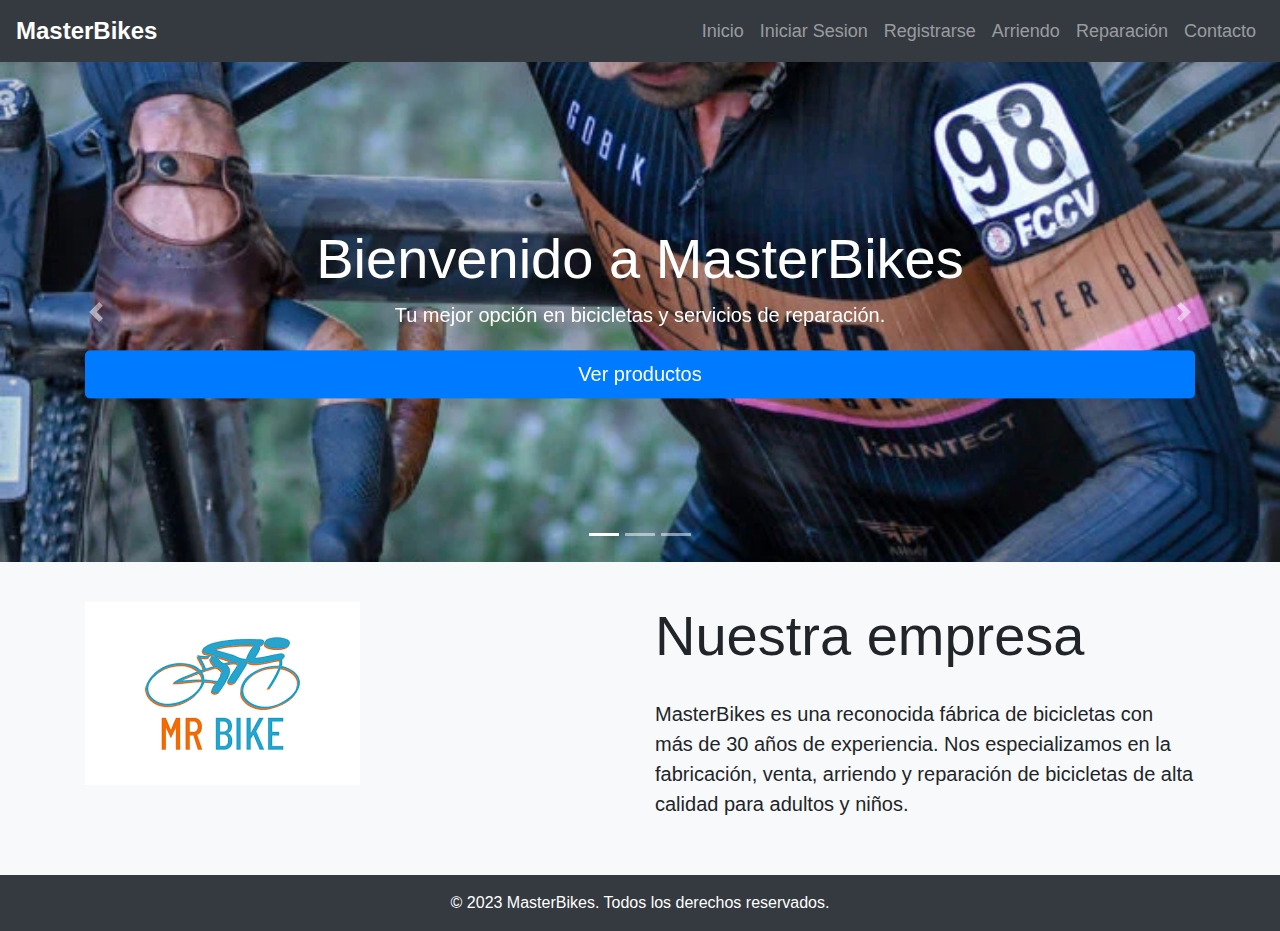
<file: index.html>
<!DOCTYPE html>
<html lang="es">
<head>
  <meta charset="UTF-8">
  <meta name="viewport" content="width=device-width, initial-scale=1.0">
  <title>MasterBikes - Inicio</title>
  <link rel="stylesheet" href="https://stackpath.bootstrapcdn.com/bootstrap/4.5.2/css/bootstrap.min.css">
  <link rel="stylesheet" href="styles.css">
</head>
<body>
  <header>
    <nav class="navbar navbar-expand-lg navbar-dark bg-dark">

        <a class="navbar-brand" href="index.html">MasterBikes</a>
        <button class="navbar-toggler" type="button" data-toggle="collapse" data-target="#navbarNav" aria-controls="navbarNav" aria-expanded="false" aria-label="Toggle navigation">
          <span class="navbar-toggler-icon"></span>
        </button>
        <div class="collapse navbar-collapse" id="navbarNav">
          <ul class="navbar-nav ml-auto">
            <li class="nav-item">
              <a class="nav-link" href="index.html">Inicio</a>
            </li>
            <li>
                <a class="nav-link" href="login.html">Iniciar Sesion</a>
            </li>
            <li>
                <a class="nav-link" href="create.html">Registrarse</a>
            </li>
            <li class="nav-item">
              <a class="nav-link" href="arriendo.html">Arriendo</a>
            </li>
            <li class="nav-item">
              <a class="nav-link" href="reparacion.html">Reparación</a>
            </li>
            <li class="nav-item">
              <a class="nav-link" href="contacto.html">Contacto</a>
            </li>
          </ul>
        </div>

    </nav>
  </header>

  <section id="banner">
    <div id="carouselExampleIndicators" class="carousel slide" data-ride="carousel">
      <ol class="carousel-indicators">
        <li data-target="#carouselExampleIndicators" data-slide-to="0" class="active"></li>
        <li data-target="#carouselExampleIndicators" data-slide-to="1"></li>
        <li data-target="#carouselExampleIndicators" data-slide-to="2"></li>
      </ol>
      <div class="carousel-inner">
        <div class="carousel-item active">
          <img src="foto-bici-barro-vertical-700x470_600x600@2x.webp" class="d-block w-100" alt="Banner 1">
        </div>
        <div class="carousel-item">
          <img src="JMA4688-700x470_480x480@2x.webp" class="d-block w-100" alt="Banner 2">
        </div>
        <div class="carousel-item">
          <img src="16583778_1120618198067218_5555675561860268032_n.jpg" class="d-block w-100" alt="Banner 3">
        </div>
      </div>
      <a class="carousel-control-prev" href="#carouselExampleIndicators" role="button" data-slide="prev">
        <span class="carousel-control-prev-icon" aria-hidden="true"></span>
        <span class="sr-only">Anterior</span>
      </a>
      <a class="carousel-control-next" href="#carouselExampleIndicators" role="button" data-slide="next">
        <span class="carousel-control-next-icon" aria-hidden="true"></span>
        <span class="sr-only">Siguiente</span>
      </a>
    </div>
    <div class="container">
      <h1 class="display-4 text-center">Bienvenido a MasterBikes</h1>
      <p class="lead text-center">Tu mejor opción en bicicletas y servicios de reparación.</p>
      <a href="producto.html" class="btn btn-primary btn-lg d-block mx-auto">Ver productos</a>
    </div>
  </section>

  <section id="about" class="bg-light">
    <div class="container">
      <div class="row">
        <div class="col-lg-6">
          <img src="images.png" class="img-fluid" alt="Nuestra empresa">
        </div>
        <div class="col-lg-6">
          <h2 class="display-4">Nuestra empresa</h2>
          <p class="lead">MasterBikes es una reconocida fábrica de bicicletas con más de 30 años de experiencia. Nos especializamos en la fabricación, venta, arriendo y reparación de bicicletas de alta calidad para adultos y niños.</p>
        </div>
      </div>
    </div>
  </section>

  <footer class="bg-dark text-white text-center py-3">
    <p class="mb-0">&copy; 2023 MasterBikes. Todos los derechos reservados.</p>
  </footer>

  <script src="https://code.jquery.com/jquery-3.5.1.slim.min.js"></script>
  <script src="https://stackpath.bootstrapcdn.com/bootstrap/4.5.2/js/bootstrap.bundle.min.js"></script>
</body>
</html>
</file>
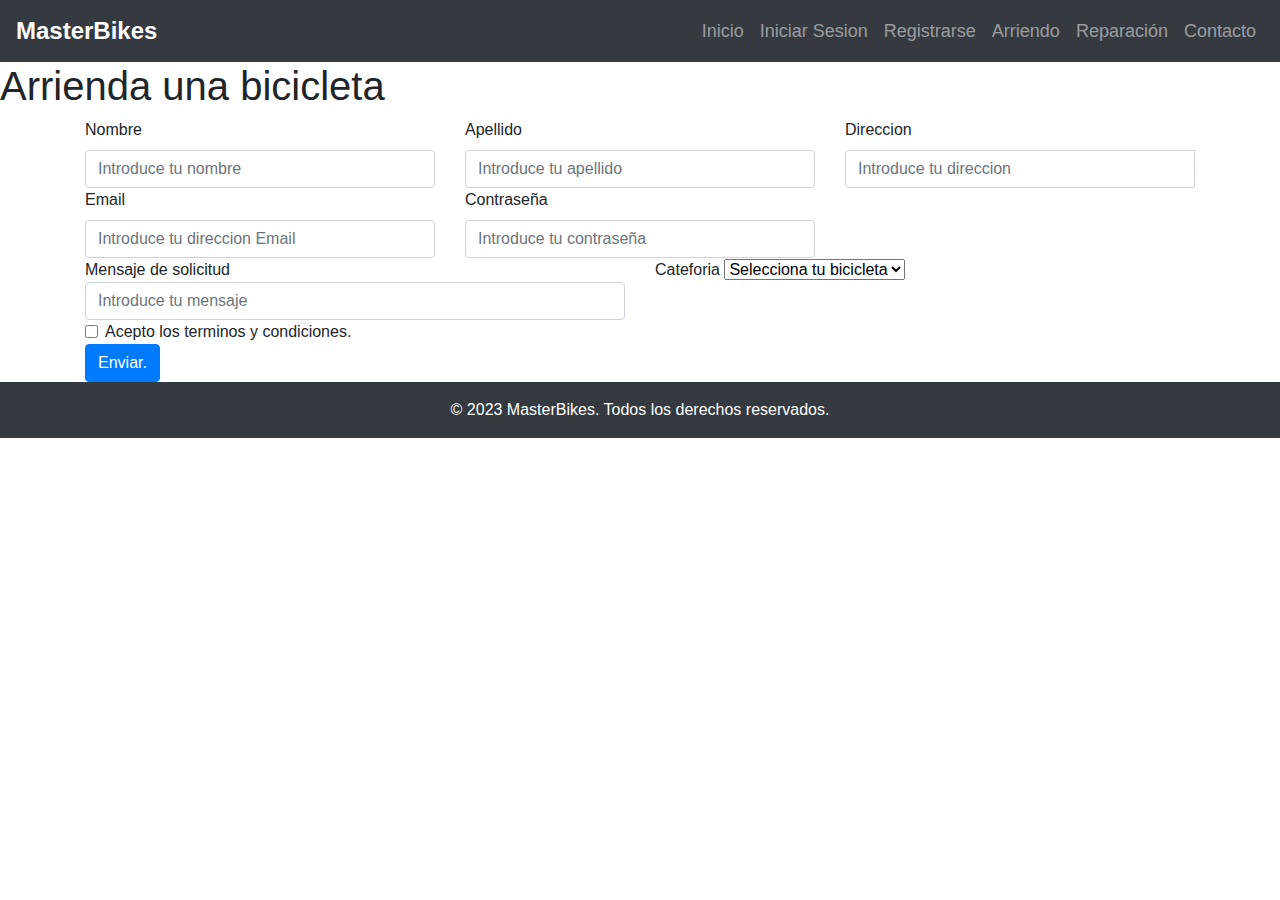
<file: arriendo.html>
<!DOCTYPE html>
<html lang="es">
<head>
  <meta charset="UTF-8">
  <meta name="viewport" content="width=device-width, initial-scale=1.0">
  <title>MasterBikes - Inicio</title>
  <link rel="stylesheet" href="https://stackpath.bootstrapcdn.com/bootstrap/4.5.2/css/bootstrap.min.css">
  <link rel="stylesheet" href="styles.css">
</head>
<body>
  <header>
    <nav class="navbar navbar-expand-lg navbar-dark bg-dark">

        <a class="navbar-brand" href="index.html">MasterBikes</a>
        <button class="navbar-toggler" type="button" data-toggle="collapse" data-target="#navbarNav" aria-controls="navbarNav" aria-expanded="false" aria-label="Toggle navigation">
          <span class="navbar-toggler-icon"></span>
        </button>
        <div class="collapse navbar-collapse" id="navbarNav">
          <ul class="navbar-nav ml-auto">
            <li class="nav-item">
              <a class="nav-link" href="index.html">Inicio</a>
            </li>
            <li>
                <a class="nav-link" href="login.html">Iniciar Sesion</a>
            </li>
            <li>
                <a class="nav-link" href="create.html">Registrarse</a>
            </li>
            <li class="nav-item">
              <a class="nav-link" href="arriendo.html">Arriendo</a>
            </li>
            <li class="nav-item">
              <a class="nav-link" href="reparacion.html">Reparación</a>
            </li>
            <li class="nav-item">
              <a class="nav-link" href="contacto.html">Contacto</a>
            </li>
          </ul>
        </div>

    </nav>
  </header>


<h1>Arrienda una bicicleta</h1>

<div class="container">
<form class="row g-3 needs-validation" novalidate>

    <div class="col-md-4">
      <label for="validationCustom01" class="form-label">Nombre</label>
      <input type="text" class="form-control" id="validationCustom01" placeholder="Introduce tu nombre" required>
      <div class="valid-feedback">
        Se ve bien!
      </div>
    </div>
    <div class="col-md-4">
      <label for="validationCustom02" class="form-label">Apellido</label>
      <input type="text" class="form-control" id="validationCustom02" placeholder="Introduce tu apellido" required>
      <div class="valid-feedback">
        Se ve bien!
      </div>
    </div>
    <div class="col-md-4">
      <label for="validationCustomUsername" class="form-label">Direccion</label>
      <div class="input-group has-validation">
        <input type="text" class="form-control" id="validationCustomUsername" aria-describedby="inputGroupPrepend" placeholder="Introduce tu direccion" required>
        <div class="invalid-feedback">
          Direccion invalida
        </div>
      </div>
    </div>

    <div class="col-md-4">
        <label for="validationCustom01" class="form-label">Email</label>
        <input type="email" class="form-control" id="validationCustom01" placeholder="Introduce tu direccion Email" required>
        <div class="valid-feedback">
          Introduce un Email.
        </div>
      </div>

      <div class="col-md-4">
        <label for="validationCustom01" class="form-label">Contraseña</label>
        <input type="password" class="form-control" id="validationCustom01" placeholder="Introduce tu contraseña" required>
        <div class="valid-feedback">
          Se ve bien!
        </div>
      </div>

    <div class="col-md-6">
      <text for="validationCustom03" class="form-label">Mensaje de solicitud</text>
      <input type="text" class="form-control" id="validationCustom03" placeholder="Introduce tu mensaje" required>
      <div class="invalid-feedback">
        introduce tu mensaje
      </div>
    </div>
    <div class="col-md-3">
      <label for="validationCustom04" class="form-label">Cateforia</label>
      <select class="form-select" id="validationCustom04" required>
        <option selected disabled value="">Selecciona tu bicicleta</option>
        <option>Bicicleta de niños</option>
        <option>Bicicleta de paseo</option>
        <option>Bicicleta de montaña</option>

      </select>
      <div class="invalid-feedback">
        Selecciona una bicicleta
      </div>
    </div>
   
    <div class="col-12">
      <div class="form-check">
        <input class="form-check-input" type="checkbox" value="" id="invalidCheck" required>
        <label class="form-check-label" for="invalidCheck">
          Acepto los terminos y condiciones.
        </label>
        <div class="invalid-feedback">
          Debes aceptar los terminos antes de enviar.
        </div>
      </div>
    </div>
    <div class="col-12">
      <button class="btn btn-primary" type="submit">Enviar.</button>
    </div>
  </form>
</div>

<footer class="bg-dark text-white text-center py-3">
  <p class="mb-0">&copy; 2023 MasterBikes. Todos los derechos reservados.</p>
</footer>

<script src="https://code.jquery.com/jquery-3.5.1.slim.min.js"></script>
<script src="https://stackpath.bootstrapcdn.com/bootstrap/4.5.2/js/bootstrap.bundle.min.js"></script>
</body>
</html>
</file>
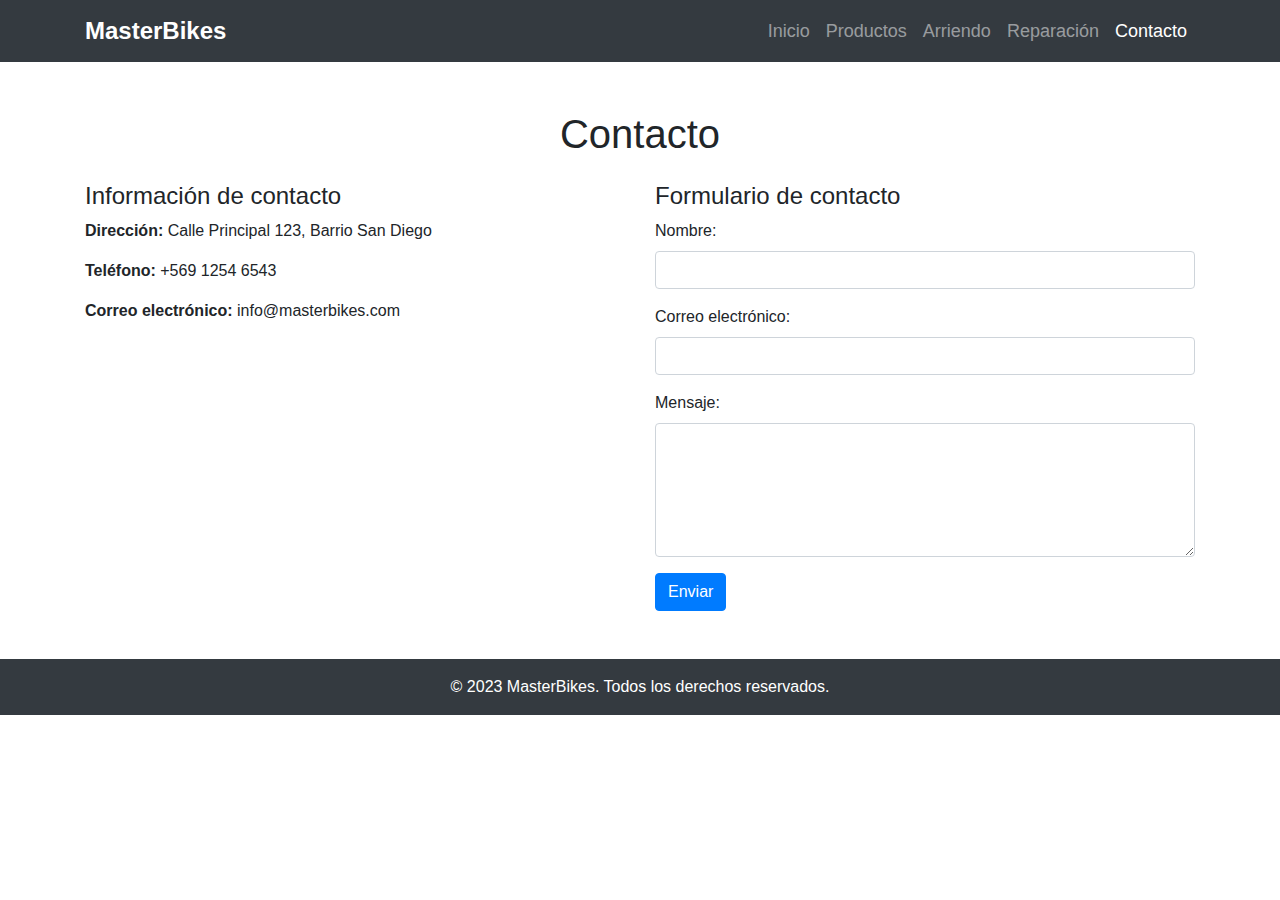
<file: contacto.html>
<!DOCTYPE html>
<html lang="es">
<head>
  <meta charset="UTF-8">
  <meta name="viewport" content="width=device-width, initial-scale=1.0">
  <title>MasterBikes - Contacto</title>
  <link rel="stylesheet" href="https://stackpath.bootstrapcdn.com/bootstrap/4.5.2/css/bootstrap.min.css">
  <link rel="stylesheet" href="styles.css">
</head>
<body>
  <header>
    <nav class="navbar navbar-expand-lg navbar-dark bg-dark">
      <div class="container">
        <a class="navbar-brand" href="index.html">MasterBikes</a>
        <button class="navbar-toggler" type="button" data-toggle="collapse" data-target="#navbarNav" aria-controls="navbarNav" aria-expanded="false" aria-label="Toggle navigation">
          <span class="navbar-toggler-icon"></span>
        </button>
        <div class="collapse navbar-collapse" id="navbarNav">
          <ul class="navbar-nav ml-auto">
            <li class="nav-item">
              <a class="nav-link" href="index.html">Inicio</a>
            </li>
            <li class="nav-item">
              <a class="nav-link" href="productos.html">Productos</a>
            </li>
            <li class="nav-item">
              <a class="nav-link" href="arriendo.html">Arriendo</a>
            </li>
            <li class="nav-item">
              <a class="nav-link" href="reparacion.html">Reparación</a>
            </li>
            <li class="nav-item active">
              <a class="nav-link" href="contacto.html">Contacto</a>
            </li>
          </ul>
        </div>
      </div>
    </nav>
  </header>

  <section id="contacto" class="py-5">
    <div class="container">
      <h1 class="text-center mb-4">Contacto</h1>
      <div class="row">
        <div class="col-md-6">
          <h4>Información de contacto</h4>
          <p><strong>Dirección:</strong> Calle Principal 123, Barrio San Diego</p>
          <p><strong>Teléfono:</strong> +569 1254 6543</p>
          <p><strong>Correo electrónico:</strong> info@masterbikes.com</p>
        </div>
        <div class="col-md-6">
          <h4>Formulario de contacto</h4>
          <form action="" method="POST">
            <div class="form-group">
              <label for="nombre">Nombre:</label>
              <input type="text" class="form-control" id="nombre" name="nombre" required>
            </div>
            <div class="form-group">
              <label for="email">Correo electrónico:</label>
              <input type="email" class="form-control" id="email" name="email" required>
            </div>
            <div class="form-group">
              <label for="mensaje">Mensaje:</label>
              <textarea class="form-control" id="mensaje" name="mensaje" rows="5" required></textarea>
            </div>
            <button type="submit" class="btn btn-primary">Enviar</button>
          </form>
        </div>
      </div>
    </div>
  </section>

  <footer class="bg-dark text-white text-center py-3">
    <p class="mb-0">&copy; 2023 MasterBikes. Todos los derechos reservados.</p>
  </footer>

  <script src="https://code.jquery.com/jquery-3.5.1.slim.min.js"></script>
  <script src="https://stackpath.bootstrapcdn.com/bootstrap/4.5.2/js/bootstrap.bundle.min.js"></script>
</body>
</html>
</file>
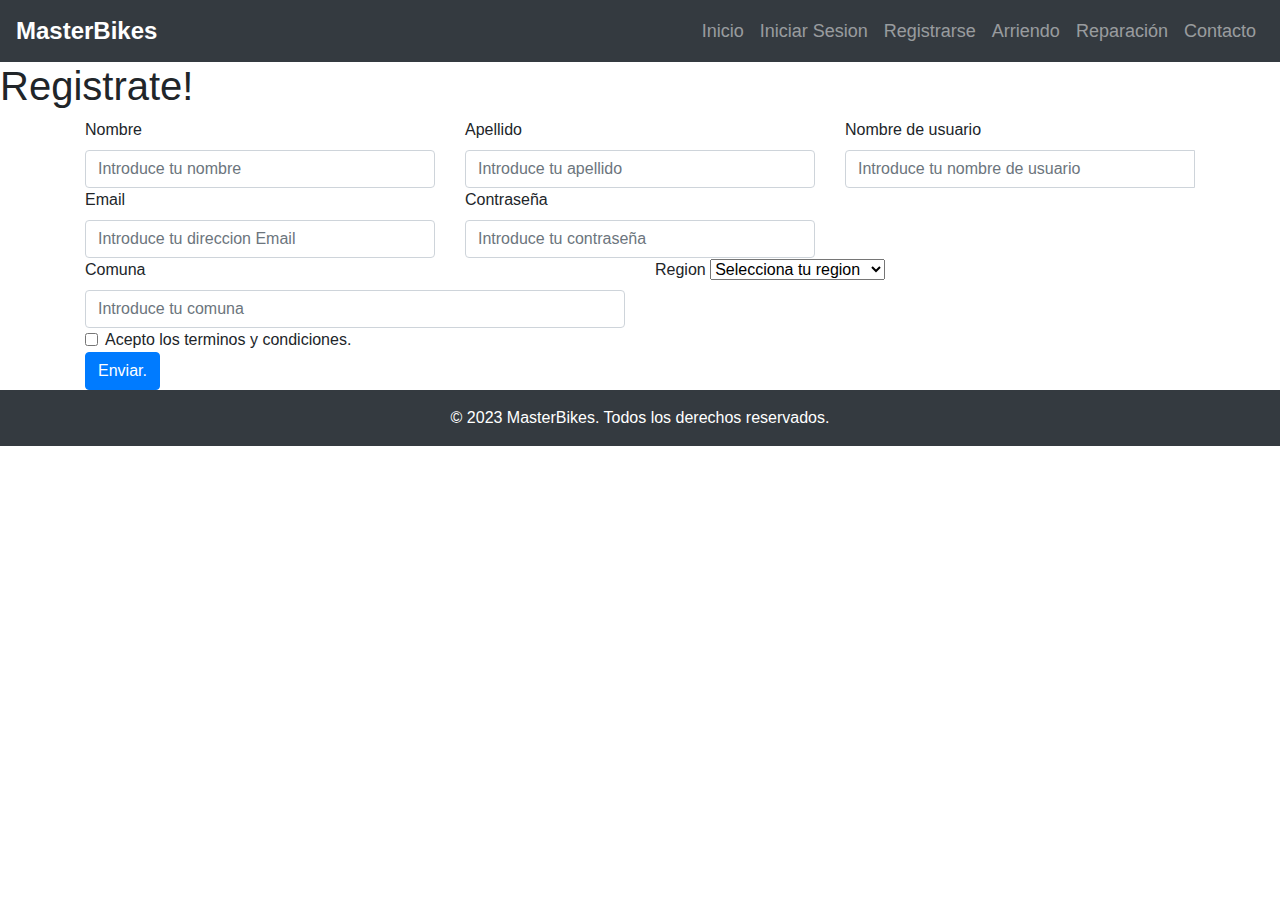
<file: create.html>
<!DOCTYPE html>
<html lang="es">
<head>
  <meta charset="UTF-8">
  <meta name="viewport" content="width=device-width, initial-scale=1.0">
  <title>MasterBikes - Inicio</title>
  <link rel="stylesheet" href="https://stackpath.bootstrapcdn.com/bootstrap/4.5.2/css/bootstrap.min.css">
  <link rel="stylesheet" href="styles.css">
</head>
<body>
  <header>
    <nav class="navbar navbar-expand-lg navbar-dark bg-dark">

        <a class="navbar-brand" href="index.html">MasterBikes</a>
        <button class="navbar-toggler" type="button" data-toggle="collapse" data-target="#navbarNav" aria-controls="navbarNav" aria-expanded="false" aria-label="Toggle navigation">
          <span class="navbar-toggler-icon"></span>
        </button>
        <div class="collapse navbar-collapse" id="navbarNav">
          <ul class="navbar-nav ml-auto">
            <li class="nav-item">
              <a class="nav-link" href="index.html">Inicio</a>
            </li>
            <li>
                <a class="nav-link" href="login.html">Iniciar Sesion</a>
            </li>
            <li>
                <a class="nav-link" href="create.html">Registrarse</a>
            </li>
            <li class="nav-item">
              <a class="nav-link" href="arriendo.html">Arriendo</a>
            </li>
            <li class="nav-item">
              <a class="nav-link" href="reparacion.html">Reparación</a>
            </li>
            <li class="nav-item">
              <a class="nav-link" href="contacto.html">Contacto</a>
            </li>
          </ul>
        </div>

    </nav>
  </header>


<h1>Registrate!</h1>

<div class="container">
<form class="row g-3 needs-validation" novalidate>

    <div class="col-md-4">
      <label for="validationCustom01" class="form-label">Nombre</label>
      <input type="text" class="form-control" id="validationCustom01" placeholder="Introduce tu nombre" required>
      <div class="valid-feedback">
        Se ve bien!
      </div>
    </div>
    <div class="col-md-4">
      <label for="validationCustom02" class="form-label">Apellido</label>
      <input type="text" class="form-control" id="validationCustom02" placeholder="Introduce tu apellido" required>
      <div class="valid-feedback">
        Se ve bien!
      </div>
    </div>
    <div class="col-md-4">
      <label for="validationCustomUsername" class="form-label">Nombre de usuario</label>
      <div class="input-group has-validation">
        <input type="text" class="form-control" id="validationCustomUsername" aria-describedby="inputGroupPrepend" placeholder="Introduce tu nombre de usuario" required>
        <div class="invalid-feedback">
          Nombre de usuario invalido.
        </div>
      </div>
    </div>

    <div class="col-md-4">
        <label for="validationCustom01" class="form-label">Email</label>
        <input type="email" class="form-control" id="validationCustom01" placeholder="Introduce tu direccion Email" required>
        <div class="valid-feedback">
          Introduce un Email.
        </div>
      </div>

      <div class="col-md-4">
        <label for="validationCustom01" class="form-label">Contraseña</label>
        <input type="password" class="form-control" id="validationCustom01" placeholder="Introduce tu contraseña" required>
        <div class="valid-feedback">
          Se ve bien!
        </div>
      </div>

    <div class="col-md-6">
      <label for="validationCustom03" class="form-label">Comuna</label>
      <input type="text" class="form-control" id="validationCustom03" placeholder="Introduce tu comuna" required>
      <div class="invalid-feedback">
        Porfavor introduce una Comuna.
      </div>
    </div>
    <div class="col-md-3">
      <label for="validationCustom04" class="form-label">Region</label>
      <select class="form-select" id="validationCustom04" required>
        <option selected disabled value="">Selecciona tu region</option>
        <option>I Region</option>
        <option>II Region</option>
        <option>III Region</option>
        <option>IV Region</option>
        <option>V Region</option>
        <option>VI Region</option>
        <option>VII Region</option>
        <option>VIII Region</option>
        <option>IX Region</option>
        <option>X Region</option>
        <option>XI Region</option>
        <option>XII Region</option>
        <option>Region Metropolitana</option>
        <option>XIV Region</option>
        <option>XV Region</option>
        <option>XVI Region</option>
      </select>
      <div class="invalid-feedback">
        Selecciona una region valida.
      </div>
    </div>
   
    <div class="col-12">
      <div class="form-check">
        <input class="form-check-input" type="checkbox" value="" id="invalidCheck" required>
        <label class="form-check-label" for="invalidCheck">
          Acepto los terminos y condiciones.
        </label>
        <div class="invalid-feedback">
          Debes aceptar los terminos antes de enviar.
        </div>
      </div>
    </div>
    <div class="col-12">
      <button class="btn btn-primary" type="submit">Enviar.</button>
    </div>
  </form>
</div>

<footer class="bg-dark text-white text-center py-3">
  <p class="mb-0">&copy; 2023 MasterBikes. Todos los derechos reservados.</p>
</footer>

<script src="https://code.jquery.com/jquery-3.5.1.slim.min.js"></script>
<script src="https://stackpath.bootstrapcdn.com/bootstrap/4.5.2/js/bootstrap.bundle.min.js"></script>
</body>
</html>
</file>
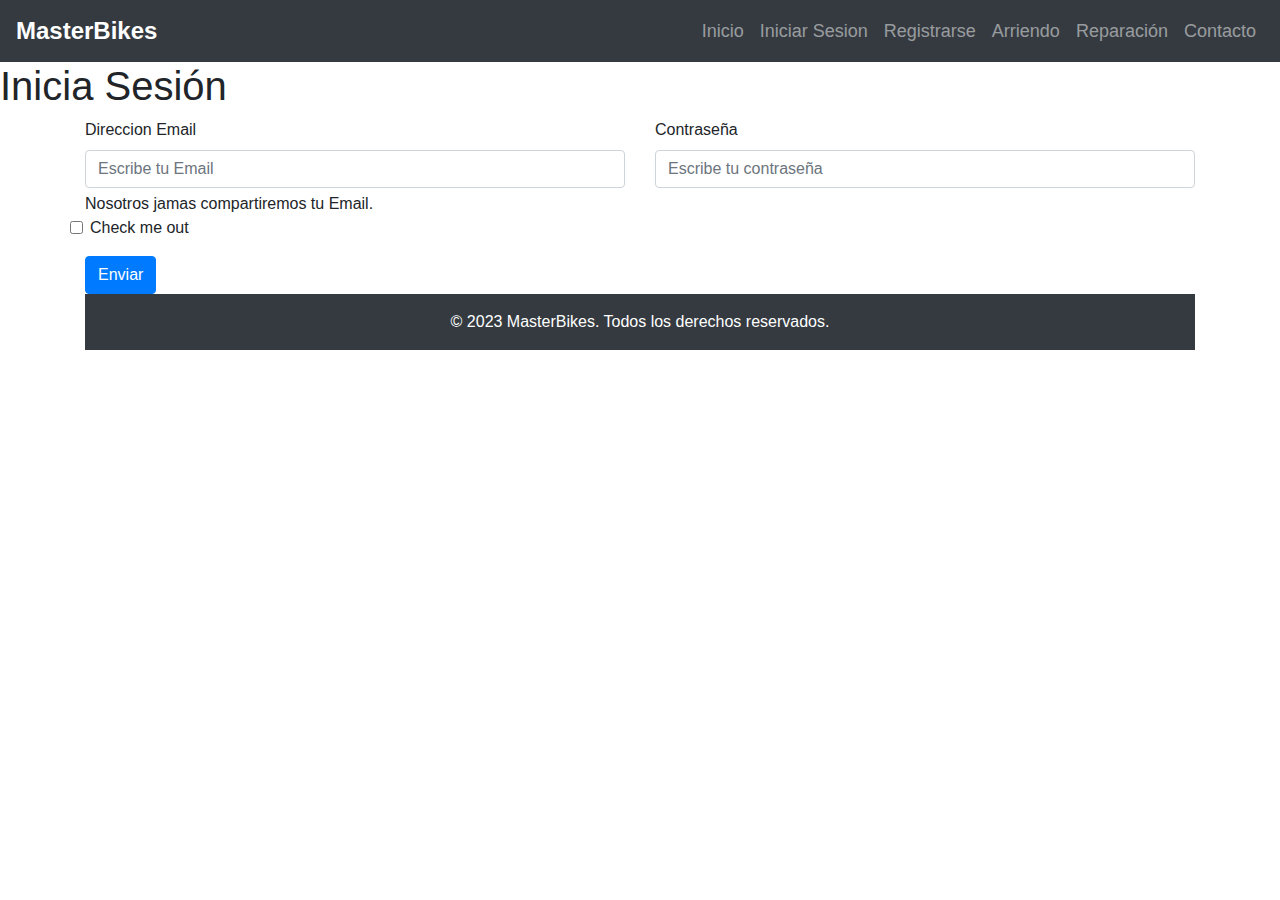
<file: login.html>
<!DOCTYPE html>
<html lang="es">
<head>
  <meta charset="UTF-8">
  <meta name="viewport" content="width=device-width, initial-scale=1.0">
  <title>MasterBikes - Inicio</title>
  <link rel="stylesheet" href="https://stackpath.bootstrapcdn.com/bootstrap/4.5.2/css/bootstrap.min.css">
  <link rel="stylesheet" href="styles.css">
</head>
<body>
  <header>
    <nav class="navbar navbar-expand-lg navbar-dark bg-dark">

        <a class="navbar-brand" href="index.html">MasterBikes</a>
        <button class="navbar-toggler" type="button" data-toggle="collapse" data-target="#navbarNav" aria-controls="navbarNav" aria-expanded="false" aria-label="Toggle navigation">
          <span class="navbar-toggler-icon"></span>
        </button>
        <div class="collapse navbar-collapse" id="navbarNav">
          <ul class="navbar-nav ml-auto">
            <li class="nav-item">
              <a class="nav-link" href="index.html">Inicio</a>
            </li>
            <li>
                <a class="nav-link" href="login.html">Iniciar Sesion</a>
            </li>
            <li>
                <a class="nav-link" href="create.html">Registrarse</a>
            </li>
            <li class="nav-item">
              <a class="nav-link" href="arriendo.html">Arriendo</a>
            </li>
            <li class="nav-item">
              <a class="nav-link" href="reparacion.html">Reparación</a>
            </li>
            <li class="nav-item">
              <a class="nav-link" href="contacto.html">Contacto</a>
            </li>
          </ul>
        </div>

    </nav>
  </header>

    <h1>Inicia Sesión</h1>

    <div class="container">
        <form class="row">
            <div class="col-6">
              <label for="exampleInputEmail1" class="form-label">Direccion Email</label>
              <input type="email" class="form-control" id="exampleInputEmail1" placeholder="Escribe tu Email" aria-describedby="emailHelp">
              <div id="emailHelp" class="form-text">Nosotros jamas compartiremos tu Email.</div>
            </div>
            <div class="col-6">
              <label for="exampleInputPassword1" class="form-label">Contraseña</label>
              <input type="password" class="form-control" id="exampleInputPassword1" placeholder="Escribe tu contraseña">
            </div>
            <div class="mb-3 form-check">
              <input type="checkbox" class="form-check-input" id="exampleCheck1">
              <label class="form-check-label" for="exampleCheck1">Check me out</label>
            </div>
            <div class="col-12">
            <button type="submit" class="btn btn-primary">Enviar</button>
            </div>
          </form>

<footer class="bg-dark text-white text-center py-3">
<p class="mb-0">&copy; 2023 MasterBikes. Todos los derechos reservados.</p>
</footer>
        
<script src="https://code.jquery.com/jquery-3.5.1.slim.min.js"></script>
<script src="https://stackpath.bootstrapcdn.com/bootstrap/4.5.2/js/bootstrap.bundle.min.js"></script>
</html>
</file>
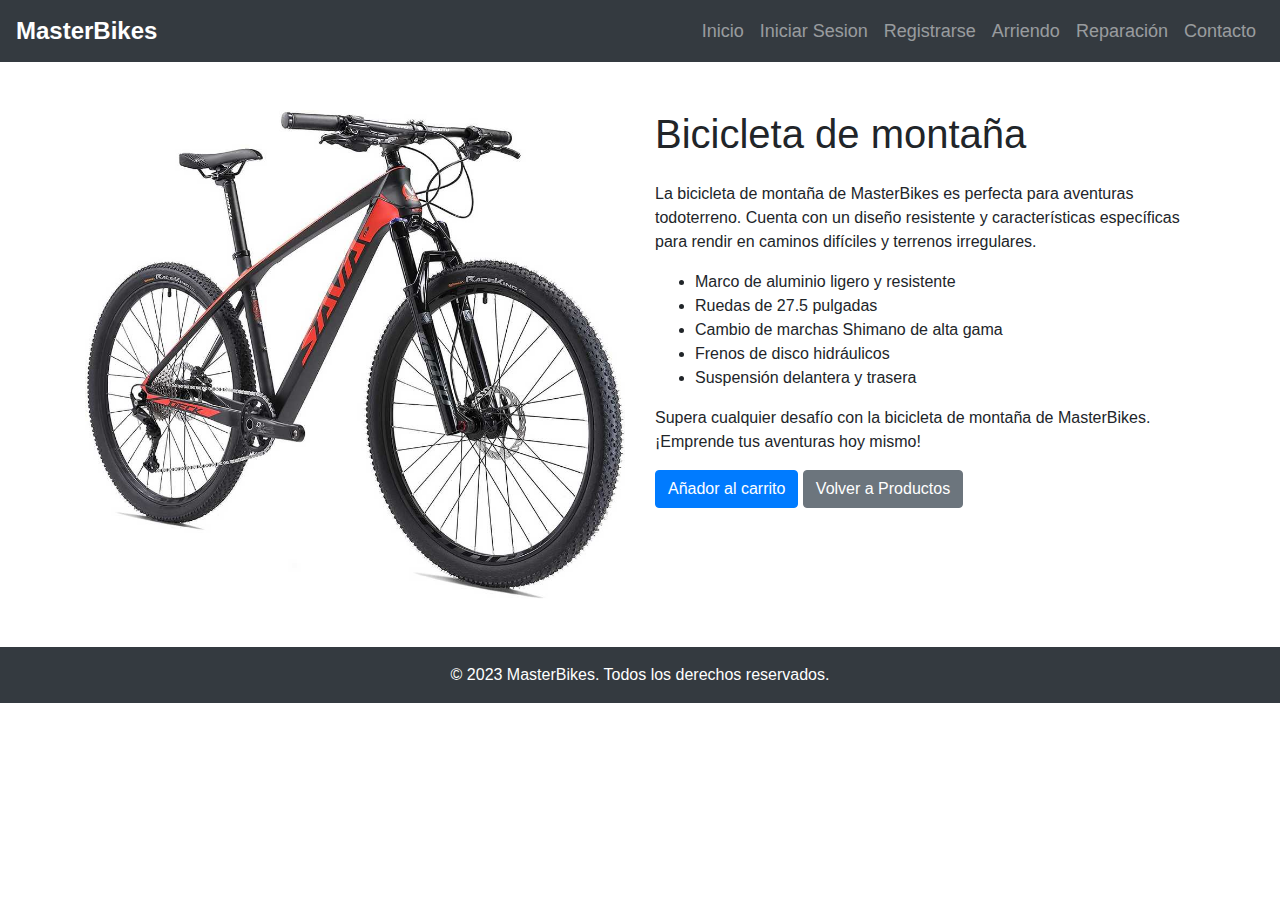
<file: montaña.html>
<!DOCTYPE html>
<html lang="es">
<head>
  <meta charset="UTF-8">
  <meta name="viewport" content="width=device-width, initial-scale=1.0">
  <title>MasterBikes - Inicio</title>
  <link rel="stylesheet" href="https://stackpath.bootstrapcdn.com/bootstrap/4.5.2/css/bootstrap.min.css">
  <link rel="stylesheet" href="styles.css">
</head>
<body>
  <header>
    <nav class="navbar navbar-expand-lg navbar-dark bg-dark">

        <a class="navbar-brand" href="index.html">MasterBikes</a>
        <button class="navbar-toggler" type="button" data-toggle="collapse" data-target="#navbarNav" aria-controls="navbarNav" aria-expanded="false" aria-label="Toggle navigation">
          <span class="navbar-toggler-icon"></span>
        </button>
        <div class="collapse navbar-collapse" id="navbarNav">
          <ul class="navbar-nav ml-auto">
            <li class="nav-item">
              <a class="nav-link" href="index.html">Inicio</a>
            </li>
            <li>
                <a class="nav-link" href="login.html">Iniciar Sesion</a>
            </li>
            <li>
                <a class="nav-link" href="create.html">Registrarse</a>
            </li>
            <li class="nav-item">
              <a class="nav-link" href="arriendo.html">Arriendo</a>
            </li>
            <li class="nav-item">
              <a class="nav-link" href="reparacion.html">Reparación</a>
            </li>
            <li class="nav-item">
              <a class="nav-link" href="contacto.html">Contacto</a>
            </li>
          </ul>
        </div>

    </nav>
  </header>

  <section id="ver-producto" class="py-5">
    <div class="container">
      <div class="row">
        <div class="col-lg-6">
          <img src="bicicleta-de-montana-savadeck-svmb0013.jpg" class="img-fluid" alt="Bicicleta de montaña">
        </div>
        <div class="col-lg-6">
          <h1 class="mb-4">Bicicleta de montaña</h1>
          <p>La bicicleta de montaña de MasterBikes es perfecta para aventuras todoterreno. Cuenta con un diseño resistente y características específicas para rendir en caminos difíciles y terrenos irregulares.</p>
          <ul>
            <li>Marco de aluminio ligero y resistente</li>
            <li>Ruedas de 27.5 pulgadas</li>
            <li>Cambio de marchas Shimano de alta gama</li>
            <li>Frenos de disco hidráulicos</li>
            <li>Suspensión delantera y trasera</li>
          </ul>
          <p>Supera cualquier desafío con la bicicleta de montaña de MasterBikes. ¡Emprende tus aventuras hoy mismo!</p>
          <a href="#" class="btn btn-primary">Añador al carrito</a>
          <a href="producto.html" class="btn btn-secondary">Volver a Productos</a>
        </div>
      </div>
    </div>
  </section>

  <footer class="bg-dark text-white text-center py-3">
    <p class="mb-0">&copy; 2023 MasterBikes. Todos los derechos reservados.</p>
  </footer>

  <script src="https://code.jquery.com/jquery-3.5.1.slim.min.js"></script>
  <script src="https://stackpath.bootstrapcdn.com/bootstrap/4.5.2/js/bootstrap.bundle.min.js"></script>
</body>
</html>
</file>
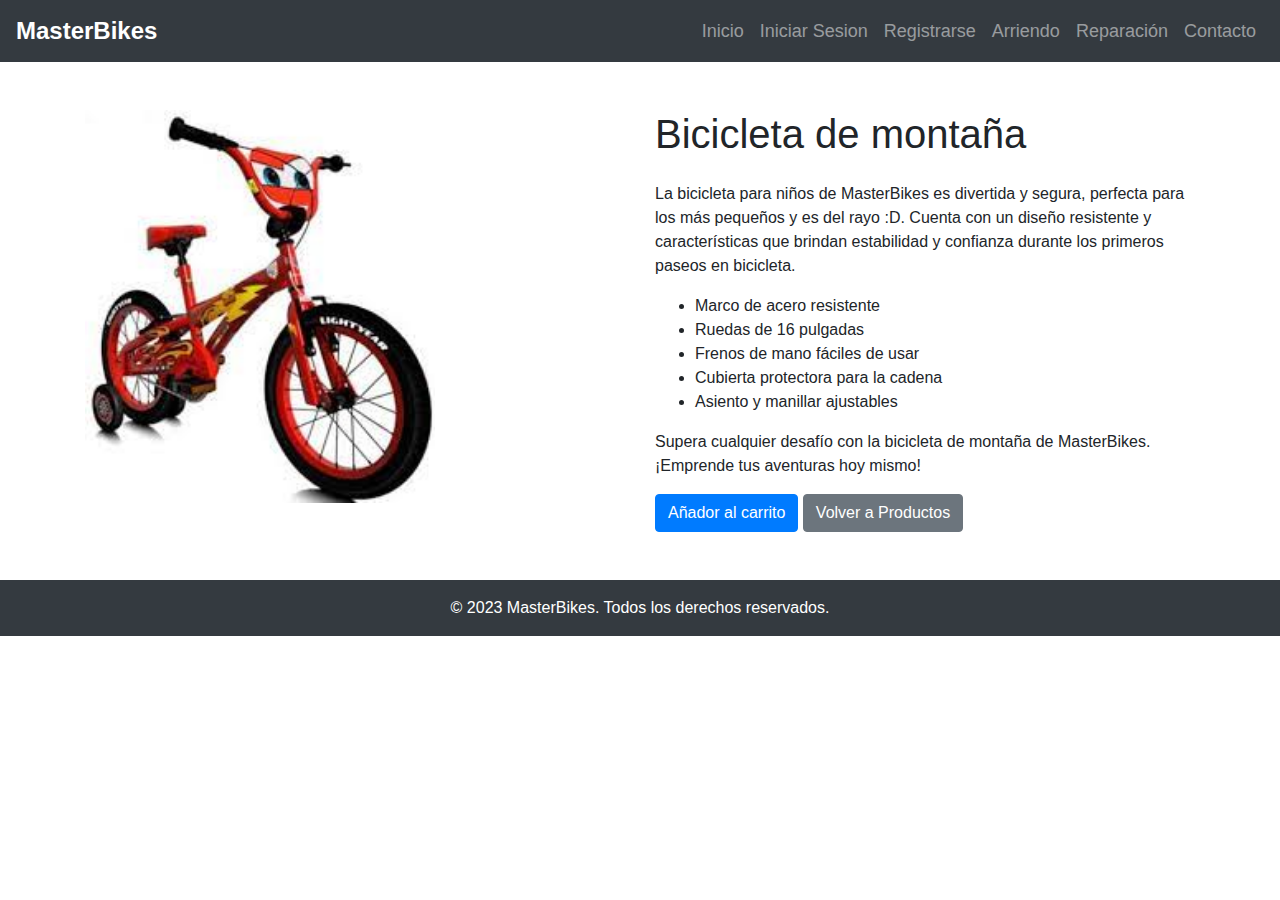
<file: niño.html>
<!DOCTYPE html>
<html lang="es">
<head>
  <meta charset="UTF-8">
  <meta name="viewport" content="width=device-width, initial-scale=1.0">
  <title>MasterBikes - Inicio</title>
  <link rel="stylesheet" href="https://stackpath.bootstrapcdn.com/bootstrap/4.5.2/css/bootstrap.min.css">
  <link rel="stylesheet" href="styles.css">
</head>
<body>
  <header>
    <nav class="navbar navbar-expand-lg navbar-dark bg-dark">

        <a class="navbar-brand" href="index.html">MasterBikes</a>
        <button class="navbar-toggler" type="button" data-toggle="collapse" data-target="#navbarNav" aria-controls="navbarNav" aria-expanded="false" aria-label="Toggle navigation">
          <span class="navbar-toggler-icon"></span>
        </button>
        <div class="collapse navbar-collapse" id="navbarNav">
          <ul class="navbar-nav ml-auto">
            <li class="nav-item">
              <a class="nav-link" href="index.html">Inicio</a>
            </li>
            <li>
                <a class="nav-link" href="login.html">Iniciar Sesion</a>
            </li>
            <li>
                <a class="nav-link" href="create.html">Registrarse</a>
            </li>
            <li class="nav-item">
              <a class="nav-link" href="arriendo.html">Arriendo</a>
            </li>
            <li class="nav-item">
              <a class="nav-link" href="reparacion.html">Reparación</a>
            </li>
            <li class="nav-item">
              <a class="nav-link" href="contacto.html">Contacto</a>
            </li>
          </ul>
        </div>

    </nav>
  </header>

  <section id="ver-producto" class="py-5">
    <div class="container">
      <div class="row">
        <div class="col-lg-6">
          <img src="descarga.jpeg" width="350px" class="img-fluid" alt="Bicicleta de montaña">
        </div>
        <div class="col-lg-6">
          <h1 class="mb-4">Bicicleta de montaña</h1>
          <p>La bicicleta para niños de MasterBikes es divertida y segura, perfecta para los más pequeños y es del rayo :D. Cuenta con un diseño resistente y características que brindan estabilidad y confianza durante los primeros paseos en bicicleta.</p>
          <ul>
            <li>Marco de acero resistente</li>
            <li>Ruedas de 16 pulgadas</li>
            <li>Frenos de mano fáciles de usar</li>
            <li>Cubierta protectora para la cadena</li>
            <li>Asiento y manillar ajustables</li>
          </ul>
          <p>Supera cualquier desafío con la bicicleta de montaña de MasterBikes. ¡Emprende tus aventuras hoy mismo!</p>
          <a href="#" class="btn btn-primary">Añador al carrito</a>
          <a href="producto.html" class="btn btn-secondary">Volver a Productos</a>
        </div>
      </div>
    </div>
  </section>

  <footer class="bg-dark text-white text-center py-3">
    <p class="mb-0">&copy; 2023 MasterBikes. Todos los derechos reservados.</p>
  </footer>

  <script src="https://code.jquery.com/jquery-3.5.1.slim.min.js"></script>
  <script src="https://stackpath.bootstrapcdn.com/bootstrap/4.5.2/js/bootstrap.bundle.min.js"></script>
</body>
</html>
</file>
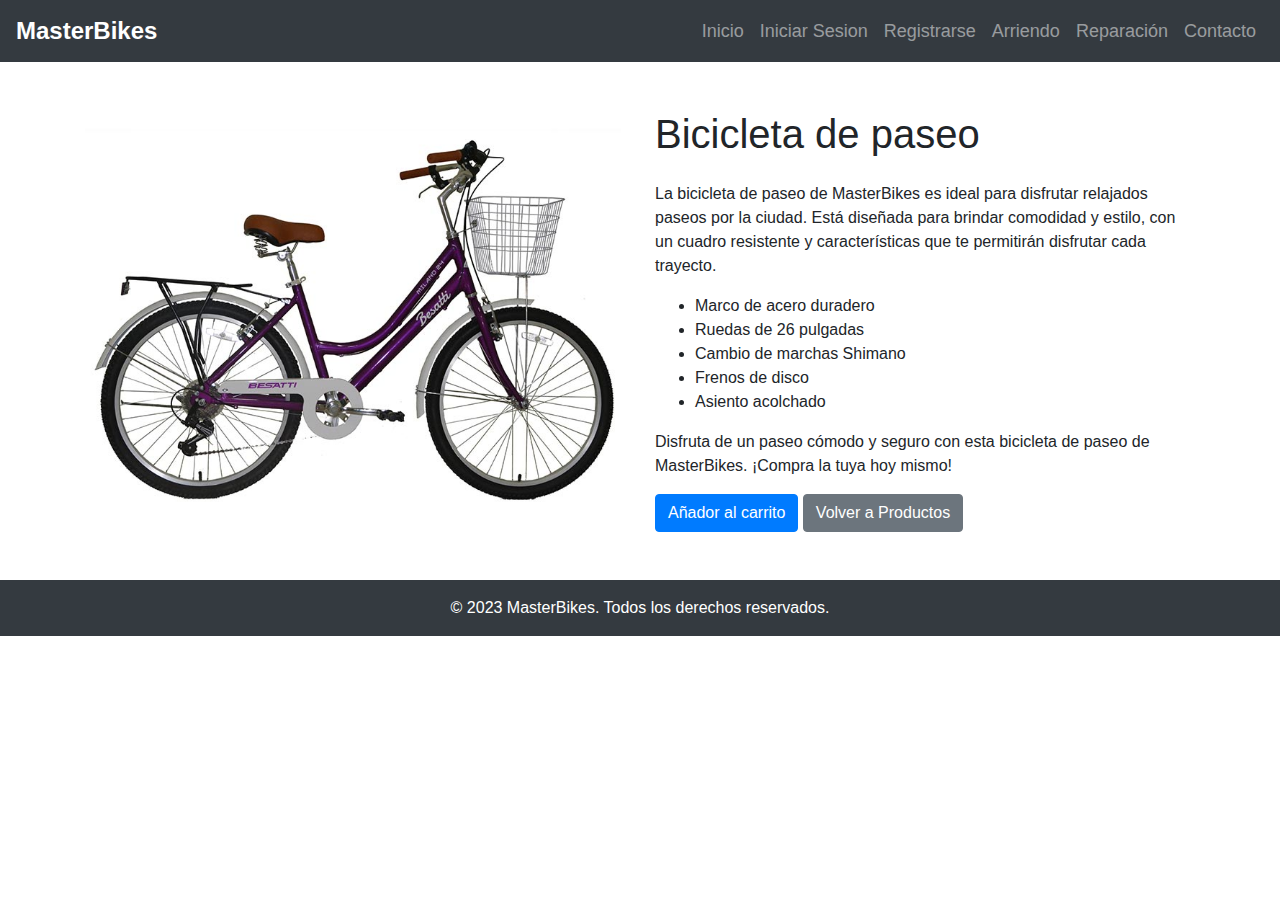
<file: paseo.html>
<!DOCTYPE html>
<html lang="es">
<head>
  <meta charset="UTF-8">
  <meta name="viewport" content="width=device-width, initial-scale=1.0">
  <title>MasterBikes - Inicio</title>
  <link rel="stylesheet" href="https://stackpath.bootstrapcdn.com/bootstrap/4.5.2/css/bootstrap.min.css">
  <link rel="stylesheet" href="styles.css">
</head>
<body>
  <header>
    <nav class="navbar navbar-expand-lg navbar-dark bg-dark">

        <a class="navbar-brand" href="index.html">MasterBikes</a>
        <button class="navbar-toggler" type="button" data-toggle="collapse" data-target="#navbarNav" aria-controls="navbarNav" aria-expanded="false" aria-label="Toggle navigation">
          <span class="navbar-toggler-icon"></span>
        </button>
        <div class="collapse navbar-collapse" id="navbarNav">
          <ul class="navbar-nav ml-auto">
            <li class="nav-item">
              <a class="nav-link" href="index.html">Inicio</a>
            </li>
            <li>
                <a class="nav-link" href="login.html">Iniciar Sesion</a>
            </li>
            <li>
                <a class="nav-link" href="create.html">Registrarse</a>
            </li>
            <li class="nav-item">
              <a class="nav-link" href="arriendo.html">Arriendo</a>
            </li>
            <li class="nav-item">
              <a class="nav-link" href="reparacion.html">Reparación</a>
            </li>
            <li class="nav-item">
              <a class="nav-link" href="contacto.html">Contacto</a>
            </li>
          </ul>
        </div>

    </nav>
  </header>

  <section id="ver-producto" class="py-5">
    <div class="container">
      <div class="row">
        <div class="col-lg-6">
          <img src="bici_paseo.jpg" class="img-fluid" alt="Bicicleta de paseo">
        </div>
        <div class="col-lg-6">
          <h1 class="mb-4">Bicicleta de paseo</h1>
          <p>La bicicleta de paseo de MasterBikes es ideal para disfrutar relajados paseos por la ciudad. Está diseñada para brindar comodidad y estilo, con un cuadro resistente y características que te permitirán disfrutar cada trayecto.</p>
          <ul>
            <li>Marco de acero duradero</li>
            <li>Ruedas de 26 pulgadas</li>
            <li>Cambio de marchas Shimano</li>
            <li>Frenos de disco</li>
            <li>Asiento acolchado</li>
          </ul>
          <p>Disfruta de un paseo cómodo y seguro con esta bicicleta de paseo de MasterBikes. ¡Compra la tuya hoy mismo!</p>
          <a href="#" class="btn btn-primary">Añador al carrito</a>
          <a href="producto.html" class="btn btn-secondary">Volver a Productos</a>
        </div>
      </div>
    </div>
  </section>

  <footer class="bg-dark text-white text-center py-3">
    <p class="mb-0">&copy; 2023 MasterBikes. Todos los derechos reservados.</p>
  </footer>

  <script src="https://code.jquery.com/jquery-3.5.1.slim.min.js"></script>
  <script src="https://stackpath.bootstrapcdn.com/bootstrap/4.5.2/js/bootstrap.bundle.min.js"></script>
</body>
</html>
</file>
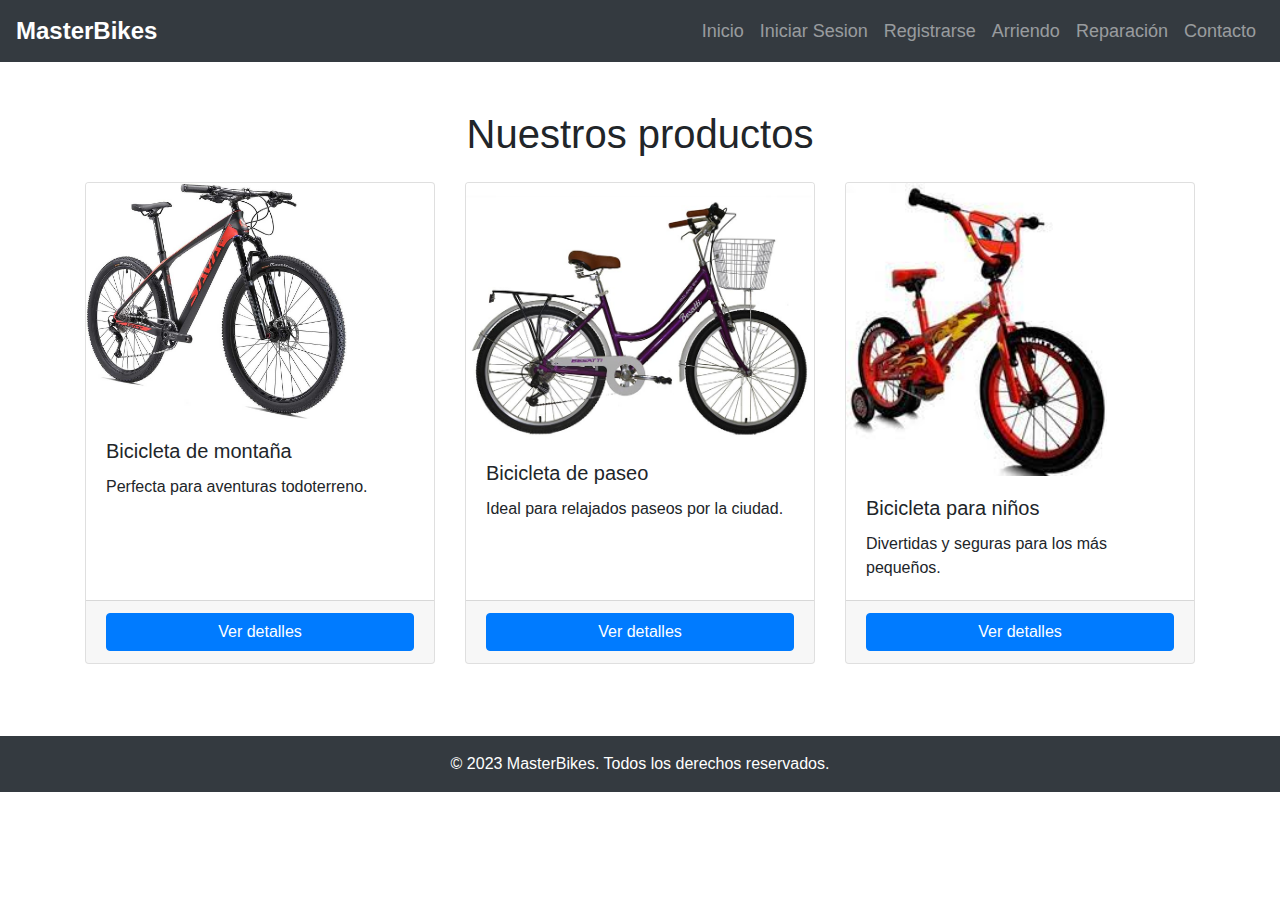
<file: producto.html>
<!DOCTYPE html>
<html lang="es">
<head>
  <meta charset="UTF-8">
  <meta name="viewport" content="width=device-width, initial-scale=1.0">
  <title>MasterBikes - Inicio</title>
  <link rel="stylesheet" href="https://stackpath.bootstrapcdn.com/bootstrap/4.5.2/css/bootstrap.min.css">
  <link rel="stylesheet" href="styles.css">
</head>
<body>
  <header>
    <nav class="navbar navbar-expand-lg navbar-dark bg-dark">

        <a class="navbar-brand" href="index.html">MasterBikes</a>
        <button class="navbar-toggler" type="button" data-toggle="collapse" data-target="#navbarNav" aria-controls="navbarNav" aria-expanded="false" aria-label="Toggle navigation">
          <span class="navbar-toggler-icon"></span>
        </button>
        <div class="collapse navbar-collapse" id="navbarNav">
          <ul class="navbar-nav ml-auto">
            <li class="nav-item">
              <a class="nav-link" href="index.html">Inicio</a>
            </li>
            <li>
                <a class="nav-link" href="login.html">Iniciar Sesion</a>
            </li>
            <li>
                <a class="nav-link" href="create.html">Registrarse</a>
            </li>
            <li class="nav-item">
              <a class="nav-link" href="arriendo.html">Arriendo</a>
            </li>
            <li class="nav-item">
              <a class="nav-link" href="reparacion.html">Reparación</a>
            </li>
            <li class="nav-item">
              <a class="nav-link" href="contacto.html">Contacto</a>
            </li>
          </ul>
        </div>

    </nav>
  </header>

  <section id="productos" class="py-5">
    <div class="container">
      <h1 class="text-center mb-4">Nuestros productos</h1>
      <div class="row">
        <div class="col-md-4 mb-4">
          <div class="card h-100">
            <img src="bicicleta-de-montana-savadeck-svmb0013.jpg" class="card-img-top w-75 h-auto" alt="Producto 1">
            <div class="card-body">
              <h5 class="card-title">Bicicleta de montaña</h5>
              <p class="card-text">Perfecta para aventuras todoterreno.</p>
            </div>
            <div class="card-footer">
              <a href="montaña.html" class="btn btn-primary btn-block">Ver detalles</a>
            </div>
          </div>
        </div>
        <div class="col-md-4 mb-4">
          <div class="card h-100">
            <img src="bici_paseo.jpg" class="card-img-top w-100 h-auto" alt="Producto 2">
            <div class="card-body">
              <h5 class="card-title">Bicicleta de paseo</h5>
              <p class="card-text">Ideal para relajados paseos por la ciudad.</p>
            </div>
            <div class="card-footer">
              <a href="paseo.html" class="btn btn-primary btn-block">Ver detalles</a>
            </div>
          </div>
        </div>
        <div class="col-md-4 mb-4">
          <div class="card h-100">
            <img src="descarga.jpeg" class="card-img-top w-75 h-auto" alt="Producto 3">
            <div class="card-body">
              <h5 class="card-title">Bicicleta para niños</h5>
              <p class="card-text">Divertidas y seguras para los más pequeños.</p>
            </div>
            <div class="card-footer">
              <a href="niño.html" class="btn btn-primary btn-block">Ver detalles</a>
            </div>
          </div>
        </div>
      </div>
    </div>
  </section>

  <footer class="bg-dark text-white text-center py-3">
    <p class="mb-0">&copy; 2023 MasterBikes. Todos los derechos reservados.</p>
  </footer>

  <script src="https://code.jquery.com/jquery-3.5.1.slim.min.js"></script>
  <script src="https://stackpath.bootstrapcdn.com/bootstrap/4.5.2/js/bootstrap.bundle.min.js"></script>
</body>
</html>
</file>
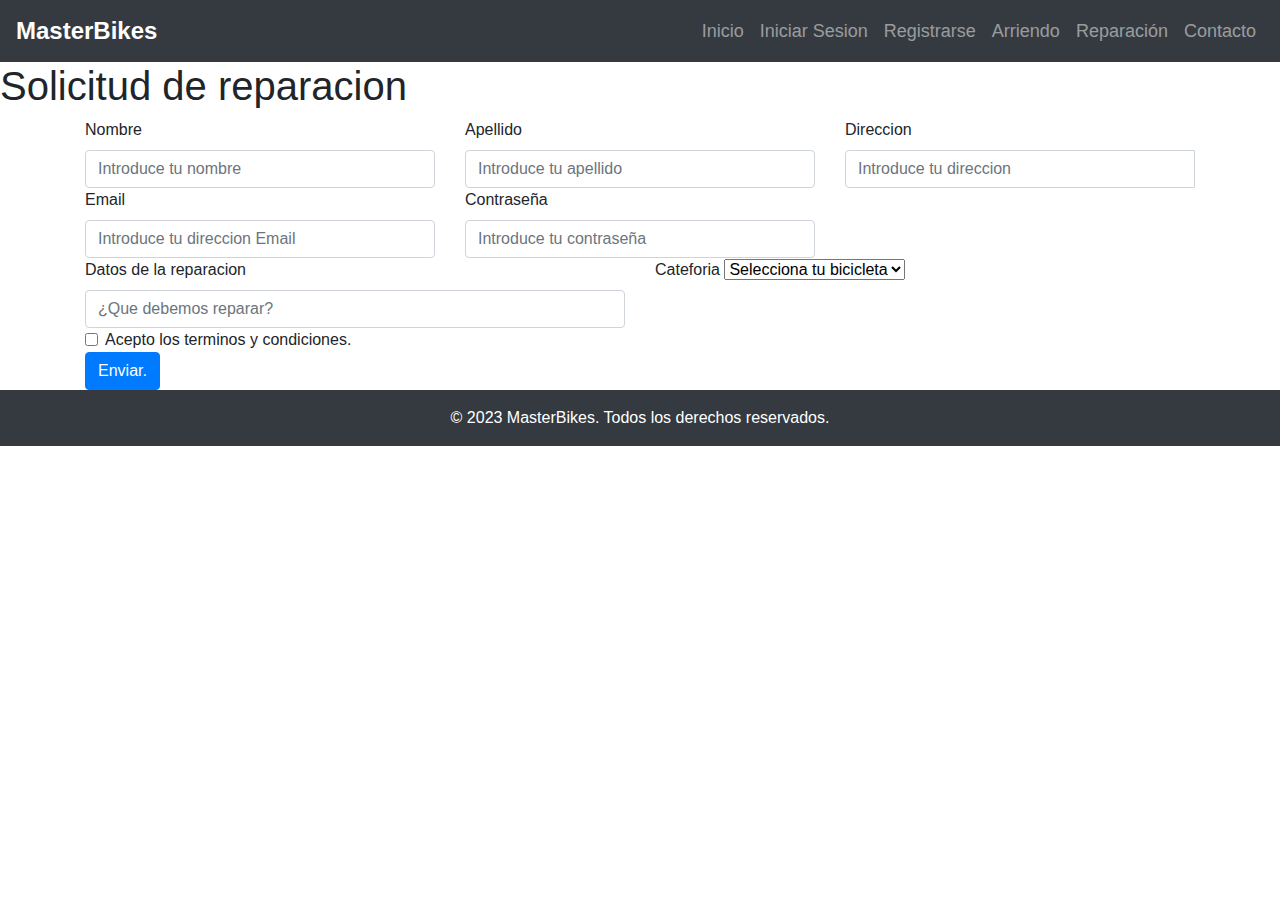
<file: reparacion.html>
<!DOCTYPE html>
<html lang="es">
<head>
  <meta charset="UTF-8">
  <meta name="viewport" content="width=device-width, initial-scale=1.0">
  <title>MasterBikes - Inicio</title>
  <link rel="stylesheet" href="https://stackpath.bootstrapcdn.com/bootstrap/4.5.2/css/bootstrap.min.css">
  <link rel="stylesheet" href="styles.css">
</head>
<body>
  <header>
    <nav class="navbar navbar-expand-lg navbar-dark bg-dark">

        <a class="navbar-brand" href="index.html">MasterBikes</a>
        <button class="navbar-toggler" type="button" data-toggle="collapse" data-target="#navbarNav" aria-controls="navbarNav" aria-expanded="false" aria-label="Toggle navigation">
          <span class="navbar-toggler-icon"></span>
        </button>
        <div class="collapse navbar-collapse" id="navbarNav">
          <ul class="navbar-nav ml-auto">
            <li class="nav-item">
              <a class="nav-link" href="index.html">Inicio</a>
            </li>
            <li>
                <a class="nav-link" href="login.html">Iniciar Sesion</a>
            </li>
            <li>
                <a class="nav-link" href="create.html">Registrarse</a>
            </li>
            <li class="nav-item">
              <a class="nav-link" href="arriendo.html">Arriendo</a>
            </li>
            <li class="nav-item">
              <a class="nav-link" href="reparacion.html">Reparación</a>
            </li>
            <li class="nav-item">
              <a class="nav-link" href="contacto.html">Contacto</a>
            </li>
          </ul>
        </div>

    </nav>
  </header>


<h1>Solicitud de reparacion</h1>

<div class="container">
<form class="row g-3 needs-validation" novalidate>

    <div class="col-md-4">
      <label for="validationCustom01" class="form-label">Nombre</label>
      <input type="text" class="form-control" id="validationCustom01" placeholder="Introduce tu nombre" required>
      <div class="valid-feedback">
        Se ve bien!
      </div>
    </div>
    <div class="col-md-4">
      <label for="validationCustom02" class="form-label">Apellido</label>
      <input type="text" class="form-control" id="validationCustom02" placeholder="Introduce tu apellido" required>
      <div class="valid-feedback">
        Se ve bien!
      </div>
    </div>
    <div class="col-md-4">
      <label for="validationCustomUsername" class="form-label">Direccion</label>
      <div class="input-group has-validation">
        <input type="text" class="form-control" id="validationCustomUsername" aria-describedby="inputGroupPrepend" placeholder="Introduce tu direccion" required>
        <div class="invalid-feedback">
          Direccion invalida
        </div>
      </div>
    </div>

    <div class="col-md-4">
        <label for="validationCustom01" class="form-label">Email</label>
        <input type="email" class="form-control" id="validationCustom01" placeholder="Introduce tu direccion Email" required>
        <div class="valid-feedback">
          Introduce un Email.
        </div>
      </div>

      <div class="col-md-4">
        <label for="validationCustom01" class="form-label">Contraseña</label>
        <input type="password" class="form-control" id="validationCustom01" placeholder="Introduce tu contraseña" required>
        <div class="valid-feedback">
          Se ve bien!
        </div>
      </div>

    <div class="col-md-6">
      <label for="validationCustom03" class="form-label">Datos de la reparacion</label>
      <input type="text" class="form-control" id="validationCustom03" placeholder="¿Que debemos reparar?" required>
      <div class="invalid-feedback">
        introduce tu mensaje
      </div>
    </div>
    <div class="col-md-3">
      <label for="validationCustom04" class="form-label">Cateforia</label>
      <select class="form-select" id="validationCustom04" required>
        <option selected disabled value="">Selecciona tu bicicleta</option>
        <option>Bicicleta de niños</option>
        <option>Bicicleta de paseo</option>
        <option>Bicicleta de montaña</option>

      </select>
      <div class="invalid-feedback">
        Selecciona una region valida.
      </div>
    </div>
   
    <div class="col-12">
      <div class="form-check">
        <input class="form-check-input" type="checkbox" value="" id="invalidCheck" required>
        <label class="form-check-label" for="invalidCheck">
          Acepto los terminos y condiciones.
        </label>
        <div class="invalid-feedback">
          Debes aceptar los terminos antes de enviar.
        </div>
      </div>
    </div>
    <div class="col-12">
      <button class="btn btn-primary" type="submit">Enviar.</button>
    </div>
  </form>
</div>

<footer class="bg-dark text-white text-center py-3">
  <p class="mb-0">&copy; 2023 MasterBikes. Todos los derechos reservados.</p>
</footer>

<script src="https://code.jquery.com/jquery-3.5.1.slim.min.js"></script>
<script src="https://stackpath.bootstrapcdn.com/bootstrap/4.5.2/js/bootstrap.bundle.min.js"></script>
</body>
</html>
</file>
<file: styles.css>
/* Estilos generales */
body {
    font-family: sans-serif;
  }
  
  .navbar-brand {
    font-size: 24px;
    font-weight: bold;
  }
  
  .navbar-nav .nav-link {
    font-size: 18px;
  }
  
  /* Banner */
  #banner {
    position: relative;
  }
  
  #banner .carousel-inner {
    height: 500px;
  }
  
  #banner .carousel-item img {
    height: 500px;
    object-fit: cover;
  }
  
  #banner .container {
    position: absolute;
    top: 50%;
    left: 50%;
    transform: translate(-50%, -50%);
    text-align: center;
  }
  
  #banner h1 {
    color: #fff;
  }
  
  #banner p {
    color: #fff;
  }
  
  #banner a.btn {
    margin-top: 20px;
  }
  
  /* Acerca de */
  #about {
    padding: 40px 0;
  }
  
  #about h2 {
    margin-bottom: 30px;
  }
  
  #about img {
    margin-bottom: 20px;
  }
  
  /* Footer */
  footer {
    color: #fff;
  }
</file>
